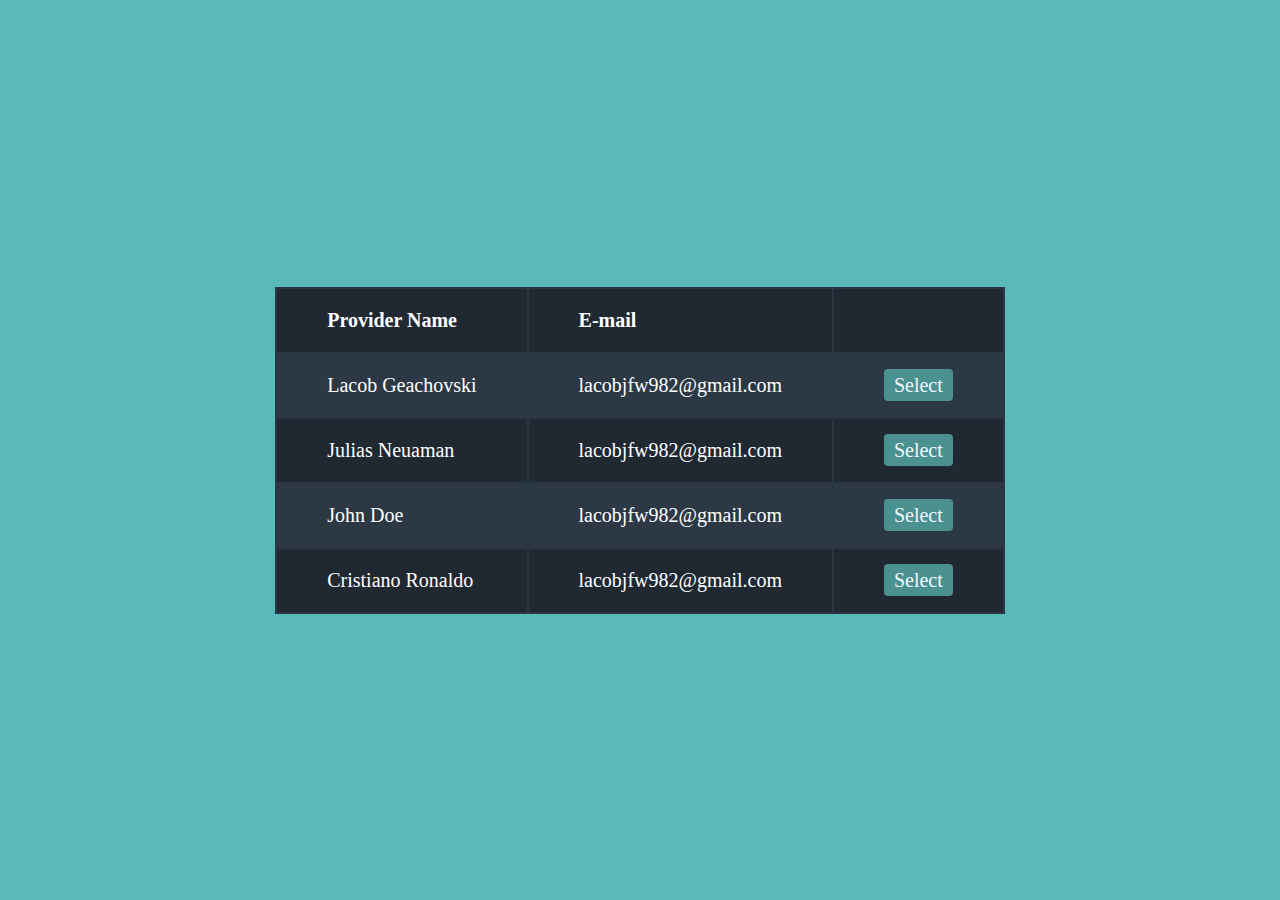
<file: Email table/index.html>
<!DOCTYPE html>
<html lang="en">

<head>
    <meta charset="UTF-8">
    <meta name="viewport" content="width=device-width, initial-scale=1.0">
    <title>Document</title>
    <link rel="stylesheet" href="./style.css">
</head>

<body>
    <div class="container">
        <table id="customers">
            <thead>
                <tr>
                    <th>Provider Name</th>
                    <th>E-mail</th>
                    
                    <th></th>
                </tr>
            </thead>
            <tbody>
                <tr>
                    <td>Lacob Geachovski</td>
                    <td>lacobjfw982@gmail.com</td>
                    <td><a href="#">Select</a></td>
                </tr>
                <tr>
                    <td>Julias Neuaman</td>
                    <td>lacobjfw982@gmail.com</td>
                <td><a href="#">Select</a></td>
                </tr>
                <tr>
                    <td>John Doe</td>
                    <td>lacobjfw982@gmail.com</td>
                    <td><a href="#">Select</a></td>
                </tr>
                <tr>
                    <td>Cristiano Ronaldo</td>
                    <td>lacobjfw982@gmail.com</td>
                    <td><a href="#">Select</a></td>
                </tr>
            </tbody>
        </table>
    </div>
</body>

</html>
</file>
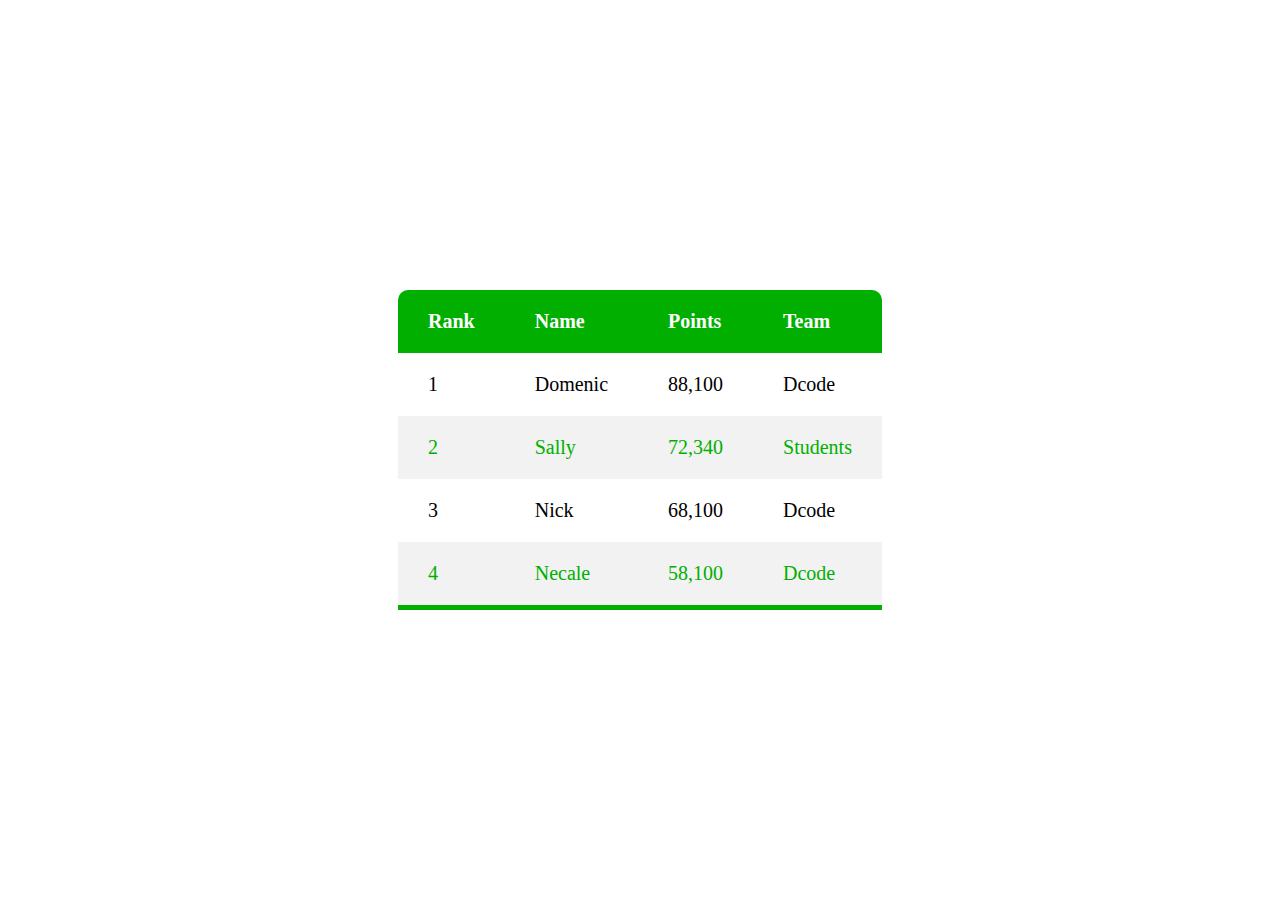
<file: Table/index.html>
<!DOCTYPE html>
<html lang="en">
<head>
    <meta charset="UTF-8">
    <meta name="viewport" content="width=device-width, initial-scale=1.0">
    <title>Document</title>
    <link rel="stylesheet" href="./style.css">
</head>
<body>
    <div class="container">
        <table id="customers">
            <thead>
                <tr>
                    <th>Rank</th>
                    <th>Name</th>
                    <th>Points</th>
                    <th>Team</th>
                </tr>
            </thead>
            <tbody>
                <tr>
                    <td>1</td>
                    <td>Domenic</td>
                    <td>88,100</td>
                    <td>Dcode</td>
                </tr>
                <tr>
                    <td>2</td>
                    <td>Sally</td>
                    <td>72,340</td>
                    <td>Students</td>
                </tr>
                <tr>
                    <td>3</td>
                    <td>Nick</td>
                    <td>68,100</td>
                    <td>Dcode</td>
                </tr>
                <tr>
                    <td>4</td>
                    <td>Necale</td>
                    <td>58,100</td>
                    <td>Dcode</td>
                </tr>
            </tbody>
        </table>
    </div>
</body>
</html>
</file>
<file: Email table/style.css>
* {
    margin: 0;
    padding: 0;
    box-sizing: border-box;
    font-family: Cambria, Cochin, Georgia, Times, 'Times New Roman', serif;
}

body {
    min-height: 100vh;
    display: flex;
    justify-content: center;
    align-items: center;
    font-size: 20px;
    background: #5AB9B9;
}

#customers {
    font-family: Arial, Helvetica, sans-serif;
    border-collapse: collapse;
    width: 100%;
}

/* #customers tr:nth-child(even) {
    color: rgb(0, 175, 0);
} */

#customers td,
#customers th {
    padding: 20px 50px;

}

/* 
#customers tbody:last-child {
    border-bottom: 5px solid rgb(0, 175, 0);
} */
table, th, td{
    border: 2px solid #2B3643;
}
#customers tr:nth-child(odd) {
    background-color: #2C3844;
    color: white;
}
#customers tr:nth-child(even) {
    background-color:#202832;
    color: white;
}

#customers th {
    text-align: left;
    background-color: #5f5959;
    background-color: #202832;
    color: white;
}
td a {
    background: #4A918F;
    padding: 5px 10px;
    border-radius: 4px;
    text-decoration: none;
    color: aliceblue;
}
</file>
<file: Table/style.css>
*{
    margin: 0;
    padding: 0;
    box-sizing: border-box;
    font-family:Cambria, Cochin, Georgia, Times, 'Times New Roman', serif;
}
body{
    min-height: 100vh;
    display: flex;
    justify-content: center;
    align-items: center;
    font-size: 20px;
}
#customers {
    font-family: Arial, Helvetica, sans-serif;
    border-collapse: collapse;
    width: 100%;
    /* padding: 20px; */
}
#customers tr:nth-child(even){
    color: rgb(0, 175, 0);
}

#customers td,
#customers th {
    padding: 20px 30px;
}
#customers th:first-child{
    border-top-left-radius: 10px;
}
#customers th:last-child {
    border-top-right-radius: 10px;
}
#customers tbody:last-child {
    border-bottom: 5px solid rgb(0, 175, 0);
}
#customers tr:nth-child(even) {
    background-color: #f2f2f2;
}

#customers tr:hover {
    background-color: #ddd;
}

#customers th {
    text-align: left;
    background-color: rgb(0, 175, 0);
    color: white;
}
</file>
